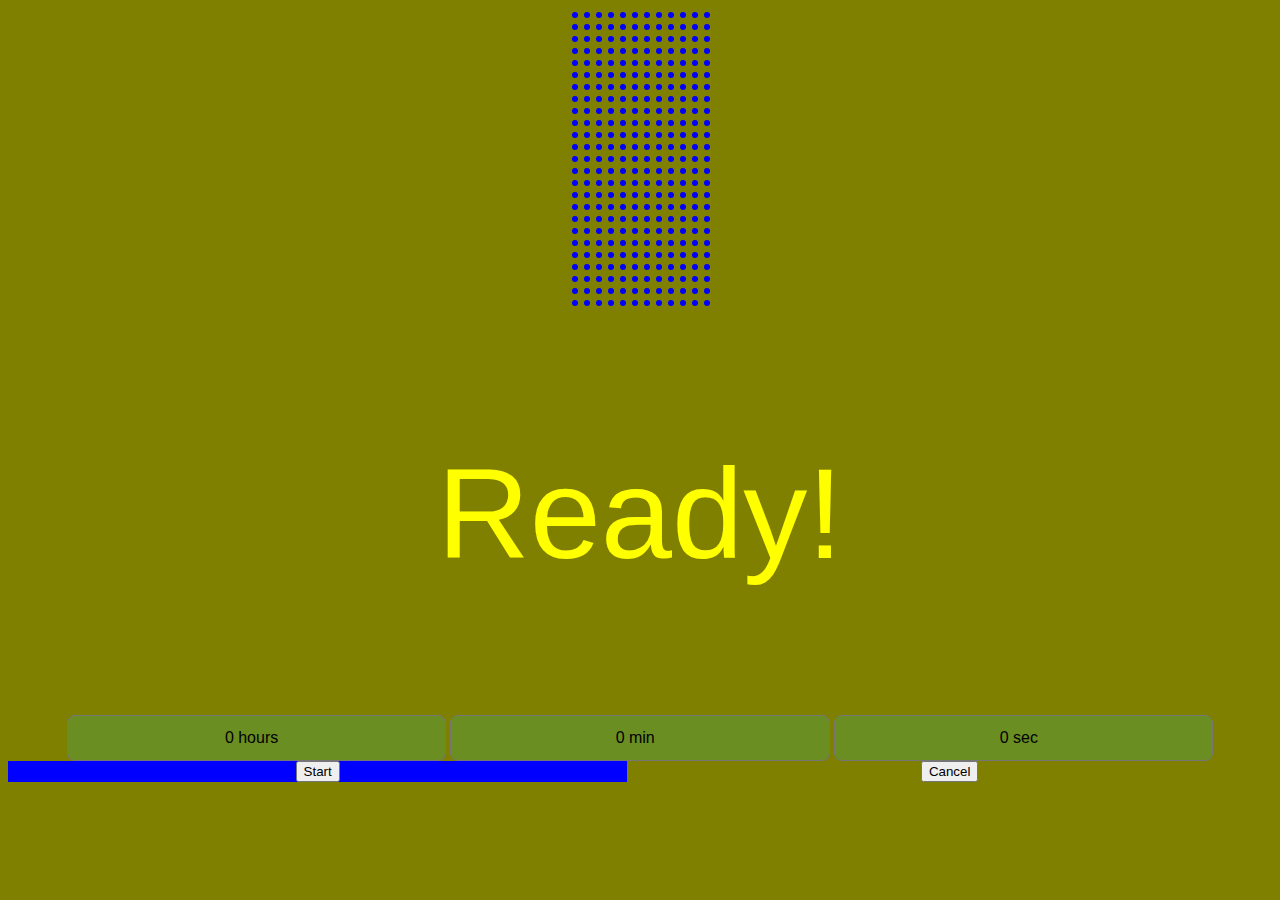
<file: index.html>
<!DOCTYPE html>
<html>
    <head>
        <title>Countdown Timer</title>
        <meta charset="UTF-8">
        <meta name="viewport" content="width=device-width, initial-scale=1,0">
        <link rel="stylesheet" href="style.css">

    </head>
    <body>
        <div class="container">
            <svg id="progressBarContainer" width="144" height="300">
                <defs>
                    <pattern id="pattern1" x="0" y="0" width="12" height="12" patternUnits="userSpaceOnUse">
                        <circle cx="5" cy="5" r="3" stroke="0" fill="blue"/>
                    </pattern>
                </defs>
                <rect id="progressBar" x="0" y="0" width="144" height="300" style="fill: url(#pattern1);"/>
            </svg>
            <div id="clock">
                <p>Ready!</p>
            </div>
            <div id="content">
                <select class="selector" id="hours">
                    <option value="0">0 hours</option>
                    <option value="1">1 hours</option>
                    <option value="2">2 hours</option>
                    <option value="3">3 hours</option>
                    <option value="4">4 hours</option>
                    <option value="5">5 hours</option>
                    <option value="6">6 hours</option>
                    <option value="7">7 hours</option>
                    <option value="8">8 hours</option>
                    <option value="9">9 hours</option>
                    <option value="10">10 hours</option>
                    <option value="11">11 hours</option>
                    <option value="12">12 hours</option>
                    <option value="13">13 hours</option>
                    <option value="14">14 hours</option>
                    <option value="15">15 hours</option>
                    <option value="16">16 hours</option>
                    <option value="17">17 hours</option>
                    <option value="18">18 hours</option>
                    <option value="19">19 hours</option>
                    <option value="20">20 hours</option>
                    <option value="21">21 hours</option>
                    <option value="22">22 hours</option>
                    <option value="23">23 hours</option>

                </select>
                <select class="selector" id="minutes">
                    <option value="0">0 min</option>
                    <option value="1">1 min</option>
                    <option value="2">2 min</option>
                    <option value="3">3 min</option>
                    <option value="4">4 min</option>
                    <option value="5">5 min</option>
                    <option value="6">6 min</option>
                    <option value="7">7 min</option>
                    <option value="8">8 min</option>
                    <option value="9">9 min</option>
                    <option value="10">10 min</option>
                    <option value="11">11 min</option>
                    <option value="12">12 min</option>
                    <option value="13">13 min</option>
                    <option value="14">14 min</option>
                    <option value="15">15 min</option>
                    <option value="16">16 min</option>
                    <option value="17">17 min</option>
                    <option value="18">18 min</option>
                    <option value="19">19 min</option>
                    <option value="20">20 min</option>
                    <option value="21">21 min</option>
                    <option value="22">22 min</option>
                    <option value="23">23 min</option>
                    <option value="24">24 min</option>
                    <option value="25">25 min</option>
                    <option value="26">26 min</option>
                    <option value="27">27 min</option>
                    <option value="28">28 min</option>
                    <option value="29">29 min</option>
                    <option value="30">30 min</option>
                    <option value="31">31 min</option>
                    <option value="32">32 min</option>
                    <option value="33">33 min</option>
                    <option value="34">34 min</option>
                    <option value="35">35 min</option>
                    <option value="36">36 min</option>
                    <option value="37">37 min</option>
                    <option value="38">38 min</option>
                    <option value="39">39 min</option>
                    <option value="40">40 min</option>
                    <option value="41">41 min</option>
                    <option value="42">42 min</option>
                    <option value="43">43 min</option>
                    <option value="44">44 min</option>
                    <option value="45">45 min</option>
                    <option value="46">46 min</option>
                    <option value="47">47 min</option>
                    <option value="48">48 min</option>
                    <option value="49">49 min</option>
                    <option value="50">50 min</option>
                    <option value="51">51 min</option>
                    <option value="52">52 min</option>
                    <option value="53">53 min</option>
                    <option value="54">54 min</option>
                    <option value="55">55 min</option>
                    <option value="56">56 min</option>
                    <option value="57">57 min</option>
                    <option value="58">58 min</option>
                    <option value="59">59 min</option>

                </select>
                <select class="selector" id="seconds">
                    <option value="0">0 sec</option>
                    <option value="1">1 sec</option>
                    <option value="2">2 sec</option>
                    <option value="3">3 sec</option>
                    <option value="4">4 sec</option>
                    <option value="5">5 sec</option>
                    <option value="6">6 sec</option>
                    <option value="7">7 sec</option>
                    <option value="8">8 sec</option>
                    <option value="9">9 sec</option>
                    <option value="10">10 sec</option>
                    <option value="11">11 sec</option>
                    <option value="12">12 sec</option>
                    <option value="13">13 sec</option>
                    <option value="14">14 sec</option>
                    <option value="15">15 sec</option>
                    <option value="16">16 sec</option>
                    <option value="17">17 sec</option>
                    <option value="18">18 sec</option>
                    <option value="19">19 sec</option>
                    <option value="20">20 sec</option>
                    <option value="21">21 sec</option>
                    <option value="22">22 sec</option>
                    <option value="23">23 sec</option>
                    <option value="24">24 sec</option>
                    <option value="25">25 sec</option>
                    <option value="26">26 sec</option>
                    <option value="27">27 sec</option>
                    <option value="28">28 sec</option>
                    <option value="29">29 sec</option>
                    <option value="30">30 sec</option>
                    <option value="31">31 sec</option>
                    <option value="32">32 sec</option>
                    <option value="33">33 sec</option>
                    <option value="34">34 sec</option>
                    <option value="35">35 sec</option>
                    <option value="36">36 sec</option>
                    <option value="37">37 sec</option>
                    <option value="38">38 sec</option>
                    <option value="39">39 sec</option>
                    <option value="40">40 sec</option>
                    <option value="41">41 sec</option>
                    <option value="42">42 sec</option>
                    <option value="43">43 sec</option>
                    <option value="44">44 sec</option>
                    <option value="45">45 sec</option>
                    <option value="46">46 sec</option>
                    <option value="47">47 sec</option>
                    <option value="48">48 sec</option>
                    <option value="49">49 sec</option>
                    <option value="50">50 sec</option>
                    <option value="51">51 sec</option>
                    <option value="52">52 sec</option>
                    <option value="53">53 sec</option>
                    <option value="54">54 sec</option>
                    <option value="55">55 sec</option>
                    <option value="56">56 sec</option>
                    <option value="57">57 sec</option>
                    <option value="58">58 sec</option>
                    <option value="59">59 sec</option>

                </select>
            </div>
            <div class="buttonsection">
                <div class="button1">
                    <button class="roundbutton" id="start">Start</button>
                </div>
                <div id="button2">
                    <button class="roundbutton" id="cancel">Cancel</button>
                </div>
            </div>

        </div>
        <script>

            document.getElementById("start").addEventListener('click', startTimer);
            document.getElementById("cancel").addEventListener('click', cancelledButtonPressed);

            var startTime;
            var endTime;
            var origTimePeriod;
            var newTimePeriod;
            var timer;
            var cancelled = false;

            function startTimer(){
                cancelled = false;

                startTime = new Date();
                endTime = getEndTime();

                origTimePeriod = endTime.getTime() - startTime.getTime();
                newTimePeriod = origTimePeriod;
                timer = setInterval(displayCountdown, 1000);
            }
            function displayCountdown(){
                var timeLeft = msToTime(newTimePeriod);

                document.getElementById("clock").innerHTML = `<p>${timeLeft["hours"]}h ${timeLeft["minutes"]}m ${timeLeft["seconds"]}s</p>`;
                var newHeight = Math.floor(newTimePeriod / origTimePeriod * 100) * 3;
                document.getElementById("progressBar").setAttribute("height", newHeight);
                newTimePeriod -= 1000;

                if(newTimePeriod <0 || cancelled){
                    clearInterval(timer);
                    document.getElementById("clock").innerHTML = "<p>Complete!</p>";

                }
            }

            function cancelledButtonPressed(){
                cancelled = true;
            }
            function msToTime(milliseconds){
                var mHour = 1000 * 60 * 60;
                var mMinute = 1000 * 60;
                var mSecond = 1000;

                var hours = Math.floor(milliseconds /mHour);
                var minutes = Math.floor((milliseconds % mHour) / mMinute);
                var seconds = Math.floor((milliseconds % mMinute) / mSecond);

                var time = [];
                time["hours"] = hours;
                time["minutes"] = minutes;
                time["seconds"] = seconds;
                return time;
            }
            function getEndTime(){
                var dt = new Date();

                var hours = parseInt(document.getElementById("hours").value);
                var minutes = parseInt(document.getElementById("minutes").value);
                var seconds = parseInt(document.getElementById("seconds").value);

                dt.setHours(dt.getHours() + hours);
                dt.setMinutes(dt.getMinutes() + minutes);
                dt.setSeconds(dt.getSeconds() + seconds);
                return dt;
            }

        </script>

    </body>
</html>
</file>
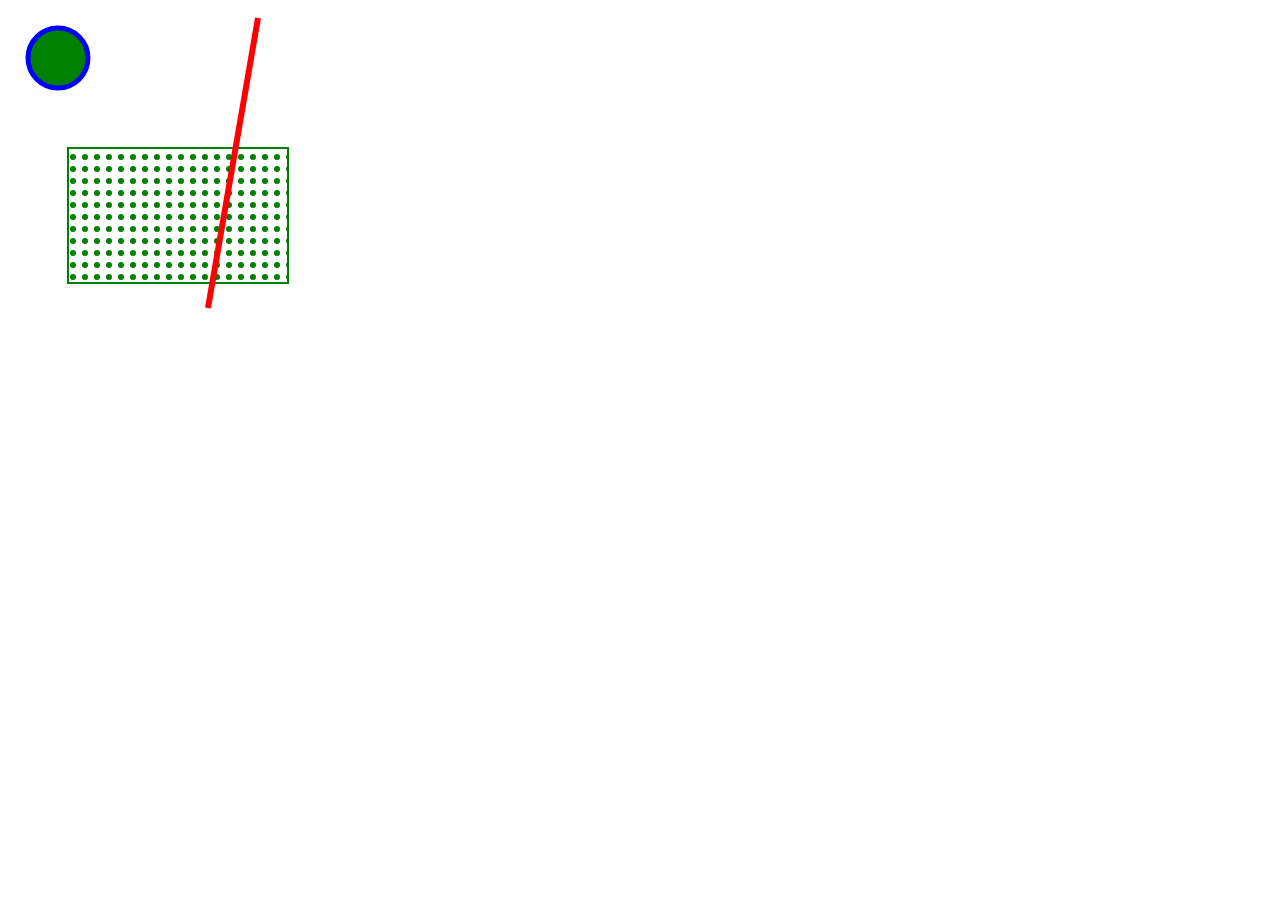
<file: svg.html>
<!DOCTYPE html>
<html>
    <head>

    </head>
    <body>
        <svg width="500" height="500">
            <defs>
                <pattern id="pattern1" x="0" y="0" width="12" height="12" patternUnits="userSpaceOnUse">
                    <circle cx="5" cy="5" r="3" stroke="0" fill="green"/>
                </pattern>
            </defs>

            <circle cx="50" cy="50" r="30" stroke="blue" stroke-width="5" fill="green"/>
            <rect x="60" y="140" width="220" height="135" stroke="green" stroke-width="2" style="fill: url(#pattern1);"/>
            <line x1="250" y1="10" x2="200" y2="300" stroke="red" stroke-width="6"/>2 
        </svg>
    </body>
</html>
</file>
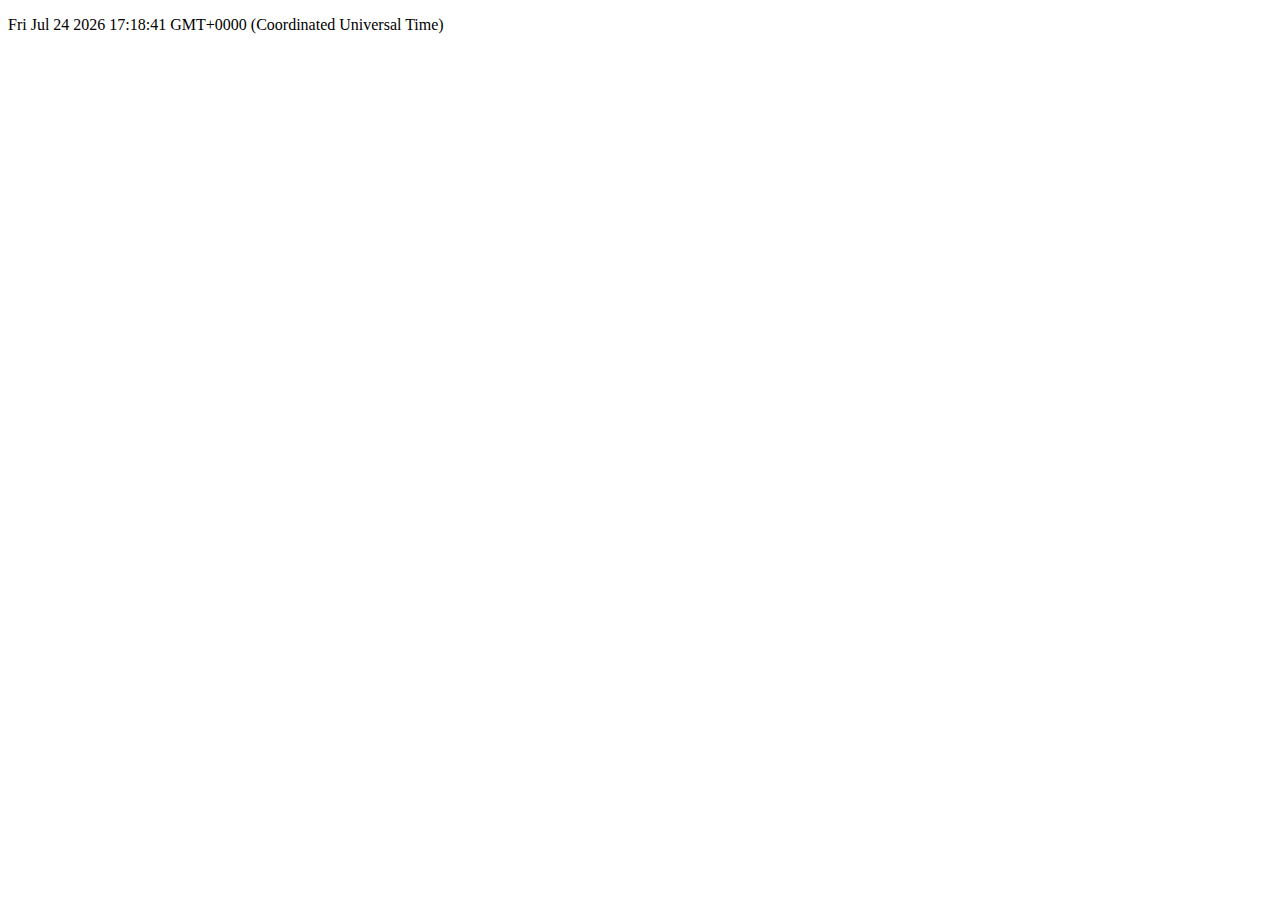
<file: css/js-datetime.html>
<!DOCTYPE html>
<html>
    <head>

    </head>
    <body>
        <p id="output"></p>
        <p id="output2"></p>

        <script>

            var dt = new Date();

            document.getElementById("output").innerHTML = dt;
        </script>

    </body>
</html>
</file>
<file: style.css>
body{
    background-color: olive;
    font-family: "Railway" , sans-serif;
    text-align: center;
}
.container{
    width: 100%;
}
p{
    color: yellow;
    font-size: 10vw;
}
#clock{
    width: 100%;
    text-align: center;
}

#progressBarContainer{
    transform: rotate(180deg);
}

.ButtonSection{
    width: 100%;
    padding-top: 3rem;
}

.roundButton{
    border-radius: 50%;
    background-color: white;
    border: 0;
    width: 5rem;
    height: 5rem;
    font-size: 1 rem;
}

.button1{
    float: left;
    width: 49%;
    background-color: blue;
}
.button2{
    float: right;
    width: 49%;
}

.selector{
    background-color: olivedrab;
    padding: .8rem 1.4rem .9rem .8rem;
    width: 30%;
    border-radius: .5rem;
    -moz-appearance: none;
    -webkit-appearance: none;
    appearance: none;
    font-size: 1rem;
    text-align: center;
}
</file>
